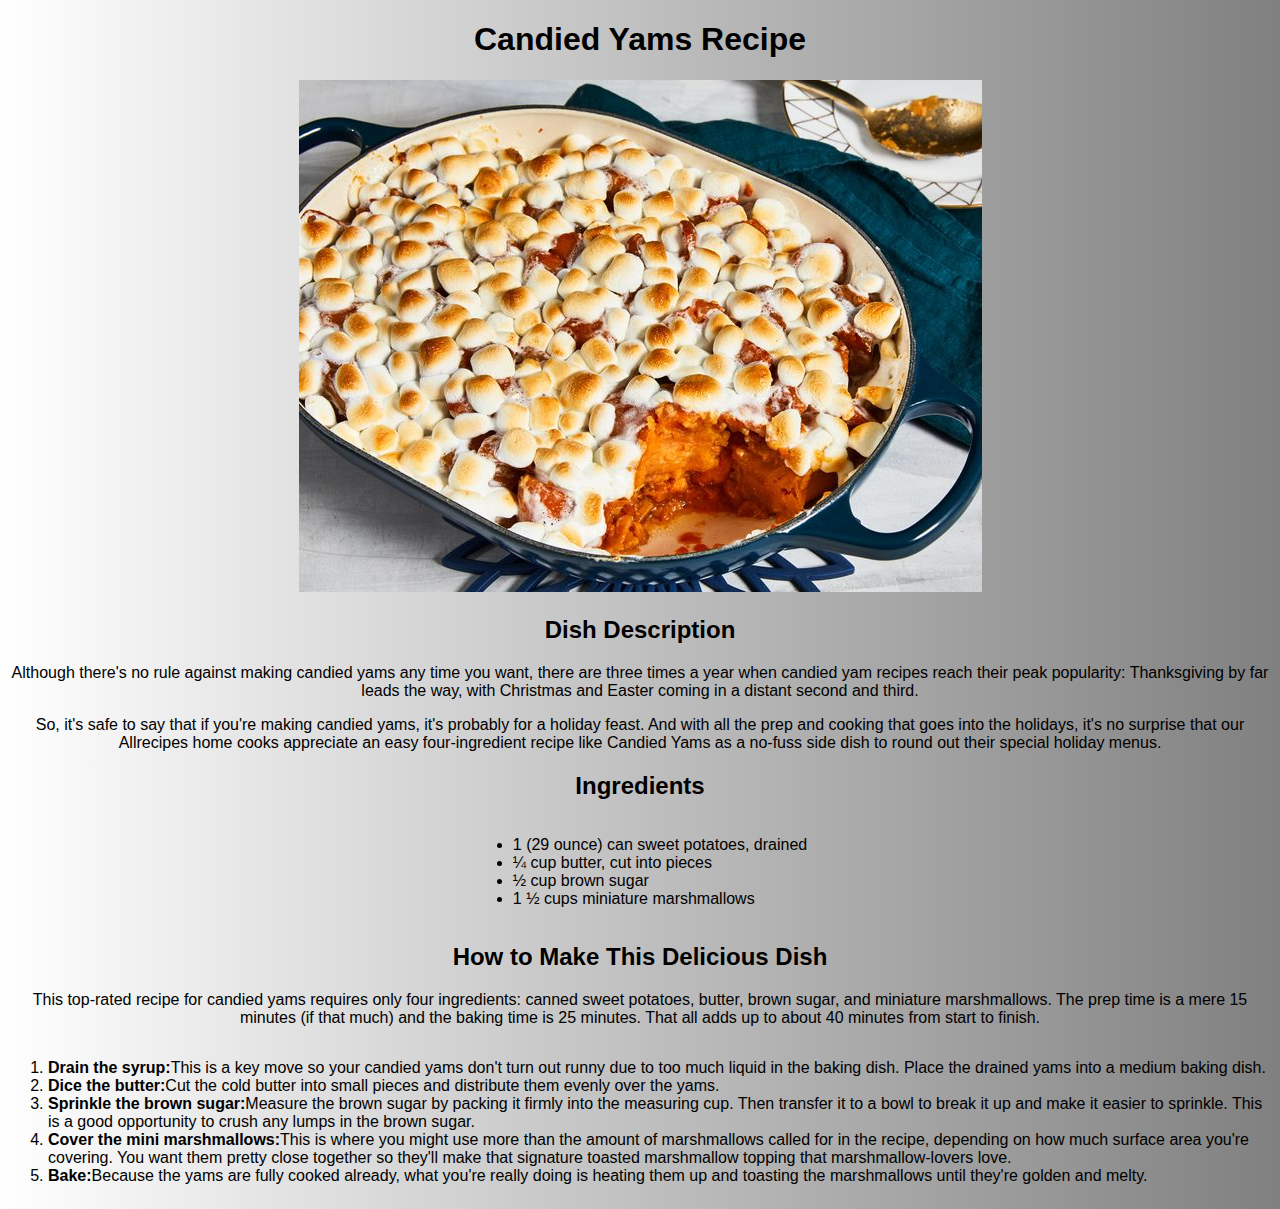
<file: recipes/candied-yams/candied-yams.html>
<!DOCTYPE html>
<html lang="en">
<head>
    <meta charset="UTF-8">
    <meta name="viewport" content="width=device-width, initial-scale=1.0">
    <title>Candied Yams Recipe</title>
    <link rel="stylesheet" href="../../style.css"> 
</head>

<body>
    <h1>Candied Yams Recipe</h1>
    <img src="./candied-yams.jpg" alt="A plate of freshly baked candied yams.">
    
    <h2>Dish Description</h2>
    <p> Although there's no rule against making candied yams any time you want, there are three times a year when candied yam recipes reach their peak popularity: Thanksgiving by far leads the way, with Christmas and Easter coming in a distant second and third.</p>
    <p>So, it's safe to say that if you're making candied yams, it's probably for a holiday feast. And with all the prep and cooking that goes into the holidays, it's no surprise that our Allrecipes home cooks appreciate an easy four-ingredient recipe like Candied Yams as a no-fuss side dish to round out their special holiday menus. </p>
    
    <h2>Ingredients</h2>
    <ul>
        <li>1 (29 ounce) can sweet potatoes, drained</li>
        <li>¼ cup butter, cut into pieces</li>
        <li>½ cup brown sugar</li>
        <li>1 ½ cups miniature marshmallows</li>    
    </ul>
    
    <h2>How to Make This Delicious Dish</h2>
    <p>This top-rated recipe for candied yams requires only four ingredients: canned sweet potatoes, butter, brown sugar, and miniature marshmallows. The prep time is a mere 15 minutes 
    (if that much) and the baking time is 25 minutes. That all adds up to about 40 minutes from start to finish.</p>
    <ol>
        <li><strong>Drain the syrup:</strong>This is a key move so your candied yams don't turn out runny due to too much liquid in the baking dish. Place the drained yams into a medium baking dish.</li>
        <li><strong>Dice the butter:</strong>Cut the cold butter into small pieces and distribute them evenly over the yams.</li>
        <li><strong>Sprinkle the brown sugar:</strong>Measure the brown sugar by packing it firmly into the measuring cup. Then transfer it to a bowl to break it up and make it easier to sprinkle. This is a good opportunity to crush any lumps in the brown sugar.</li>
        <li><strong>Cover the mini marshmallows:</strong>This is where you might use more than the amount of marshmallows called for in the recipe, depending on how much surface area you're covering. You want them pretty close together so they'll make that signature toasted marshmallow topping that marshmallow-lovers love.</li>
        <li><strong>Bake:</strong>Because the yams are fully cooked already, what you're really doing is heating them up and toasting the marshmallows until they're golden and melty.</li>
    </ol>
</body>
</html>
</file>
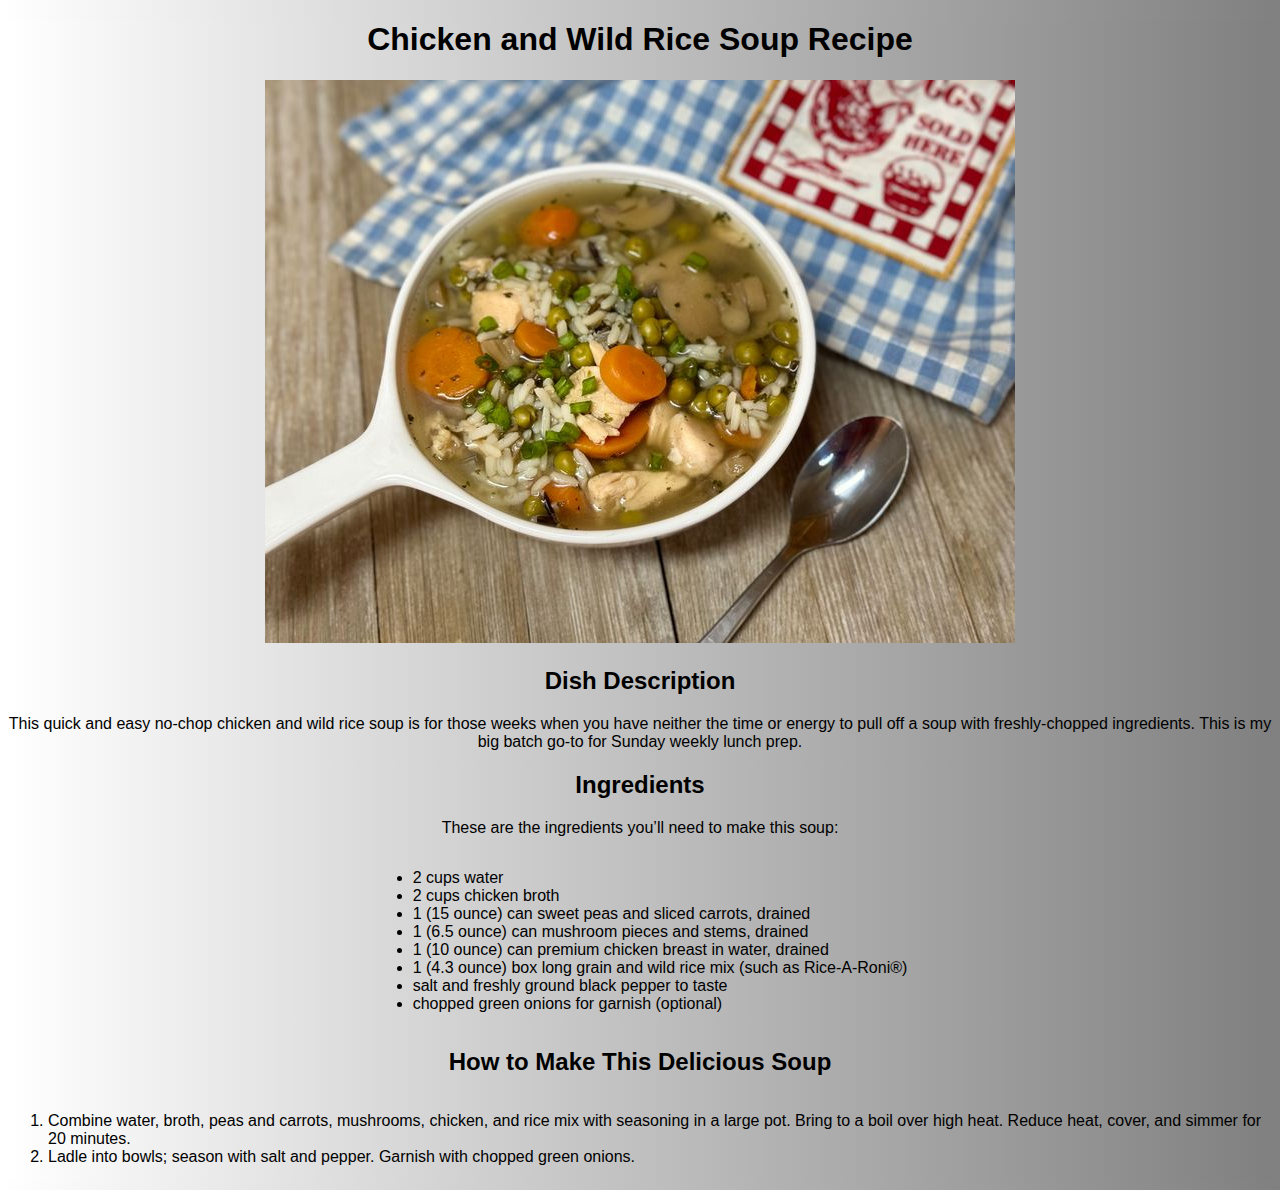
<file: recipes/chicken-wild-rice-soup/chicken-wild-rice-soup.html>
<!DOCTYPE html>
<html lang="en">
<head>
    <meta charset="UTF-8">
    <meta name="viewport" content="width=device-width, initial-scale=1.0">
    <title>Chicken and Wild Rice Soup Recipe</title>
    <link rel="stylesheet" href="../../style.css"> 
</head>

<body>
    <div class="content">
    <h1>Chicken and Wild Rice Soup Recipe</h1>
    <img src="./chicken-wild-rice-soup.jpg" alt="A bowl of freshly cooked chicken and wild rice soup.">
    
    <h2>Dish Description</h2>
    <p>This quick and easy no-chop chicken and wild rice soup is for those weeks when you have neither the time or energy to pull off a soup with freshly-chopped ingredients. 
    This is my big batch go-to for Sunday weekly lunch prep.</p>
    
    <h2>Ingredients</h2>
    <p>These are the ingredients you’ll need to make this soup:</p>
    <ul>
        <li>2 cups water</li>
        <li>2 cups chicken broth</li>
        <li>1 (15 ounce) can sweet peas and sliced carrots, drained</li>
        <li>1 (6.5 ounce) can mushroom pieces and stems, drained</li>
        <li>1 (10 ounce) can premium chicken breast in water, drained</li>
        <li>1 (4.3 ounce) box long grain and wild rice mix (such as Rice-A-Roni®)</li>
        <li>salt and freshly ground black pepper to taste</li>
        <li>chopped green onions for garnish (optional)</li>
    </ul>
    
    <h2>How to Make This Delicious Soup</h2>
    <ol>
        <li>Combine water, broth, peas and carrots, mushrooms, chicken, and rice mix with seasoning in a large pot. Bring to a boil over high heat. Reduce heat, cover, and simmer for 20 minutes.</li>
        <li>Ladle into bowls; season with salt and pepper. Garnish with chopped green onions.</li>
    </ol>
    </div>
</body>
</html>
</file>
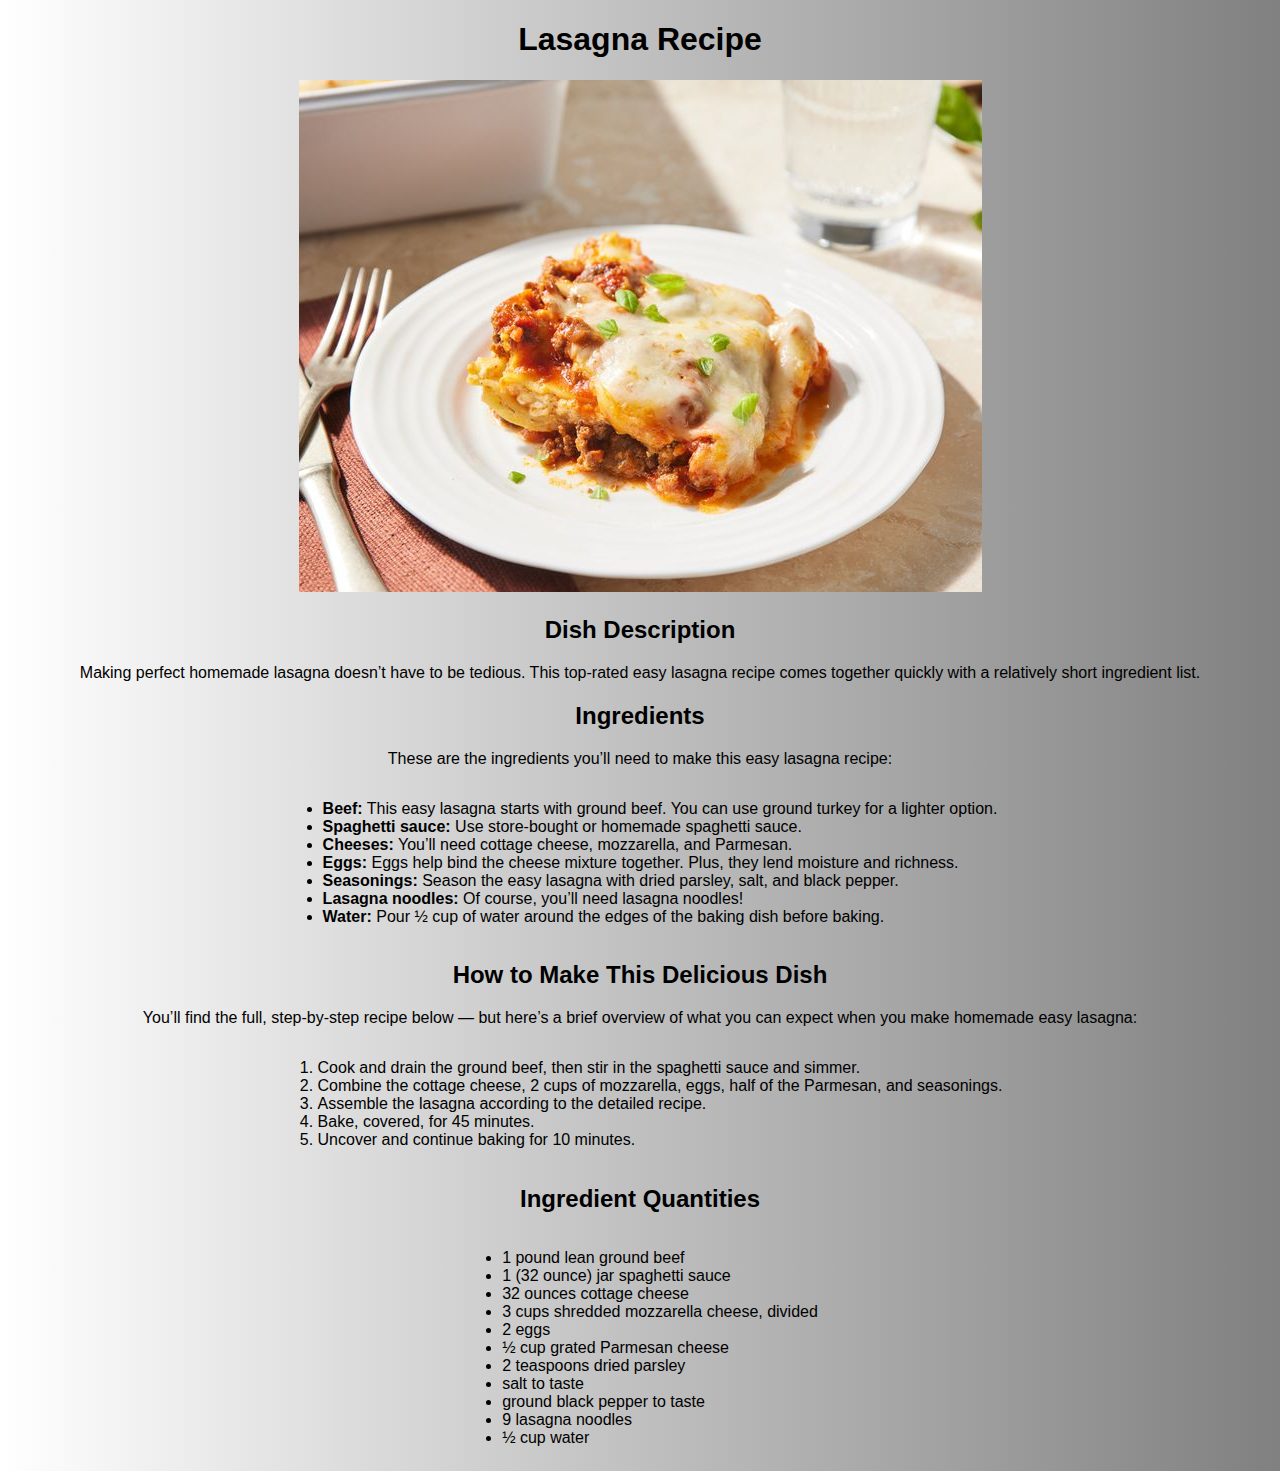
<file: recipes/lasagna/lasagna.html>
<!DOCTYPE html>
<html lang="en">
<head>
    <meta charset="UTF-8">
    <meta name="viewport" content="width=device-width, initial-scale=1.0">
    <title>Lasagna Recipe</title>
    <link rel="stylesheet" href="../../style.css"> 
</head>

<body>
    <h1>Lasagna Recipe</h1>
    <img src="./lasagna-dish.jpg" alt="A plate of freshly cooked lasagna.">
    
    <h2>Dish Description</h2>
    <p>Making perfect homemade lasagna doesn’t have to be tedious. This top-rated easy lasagna recipe comes 
    together quickly with a relatively short ingredient list.</p>
    
    <h2>Ingredients</h2>
    <p>These are the ingredients you’ll need to make this easy lasagna recipe:</p>
    <ul>
        <li><strong>Beef:</strong> This easy lasagna starts with ground beef. You can use ground turkey for a lighter option.</li>
        <li><strong>Spaghetti sauce:</strong> Use store-bought or homemade spaghetti sauce.</li>
        <li><strong>Cheeses:</strong> You’ll need cottage cheese, mozzarella, and Parmesan.</li>
        <li><strong>Eggs:</strong> Eggs help bind the cheese mixture together. Plus, they lend moisture and richness.</li>
        <li><strong>Seasonings:</strong> Season the easy lasagna with dried parsley, salt, and black pepper.</li>
        <li><strong>Lasagna noodles:</strong> Of course, you’ll need lasagna noodles!</li>
        <li><strong>Water:</strong> Pour ½ cup of water around the edges of the baking dish before baking.</li>
    </ul>
    
    <h2>How to Make This Delicious Dish</h2>
    <p>You’ll find the full, step-by-step recipe below — but here’s a brief
    overview of what you can expect when you make homemade easy lasagna:</p>
    <ol>
        <li>Cook and drain the ground beef, then stir in the spaghetti sauce and simmer.</li>
        <li>Combine the cottage cheese, 2 cups of mozzarella, eggs, half of the Parmesan, and seasonings.</li>
        <li>Assemble the lasagna according to the detailed recipe.</li>
        <li>Bake, covered, for 45 minutes.</li>
        <li>Uncover and continue baking for 10 minutes.</li>
    </ol>

    <h2>Ingredient Quantities</h2>
    <ul>
        <li>1 pound lean ground beef</li>
        <li>1 (32 ounce) jar spaghetti sauce</li>
        <li>32 ounces cottage cheese</li>
        <li>3 cups shredded mozzarella cheese, divided</li>
        <li>2 eggs</li>
        <li>½ cup grated Parmesan cheese</li>
        <li>2 teaspoons dried parsley</li>
        <li>salt to taste</li>
        <li>ground black pepper to taste</li>
        <li>9 lasagna noodles</li>
        <li>½ cup water</li>
    </ul>
</body>
</html>
</file>
<file: style.css>
html {
	margin: 0;
	padding: 0;
	box-sizing: border-box;
}

*, *:before, *:after {
  box-sizing: inherit;
}

body,.content {
    font-family: Arial, Helvetica, sans-serif;
    text-align: center;
    background-image: linear-gradient(90deg,white,gray);
}

ul,ol {
    display: inline-block;
    text-align: left;
}

.main-menu li {
    margin: 10px;
}

.main-menu {
    background-color: #f9dd69;
    border: solid black;
    border-radius: 5px;
    border-width: 2px;
}

.title {
    font-size: 100px;
    background-color: #f9dd69;
    width: 700px;
    height: auto;
    margin: 0px auto;
    border-radius: 5px;
    border-width: 2px;
    border: solid black;
}
</file>
